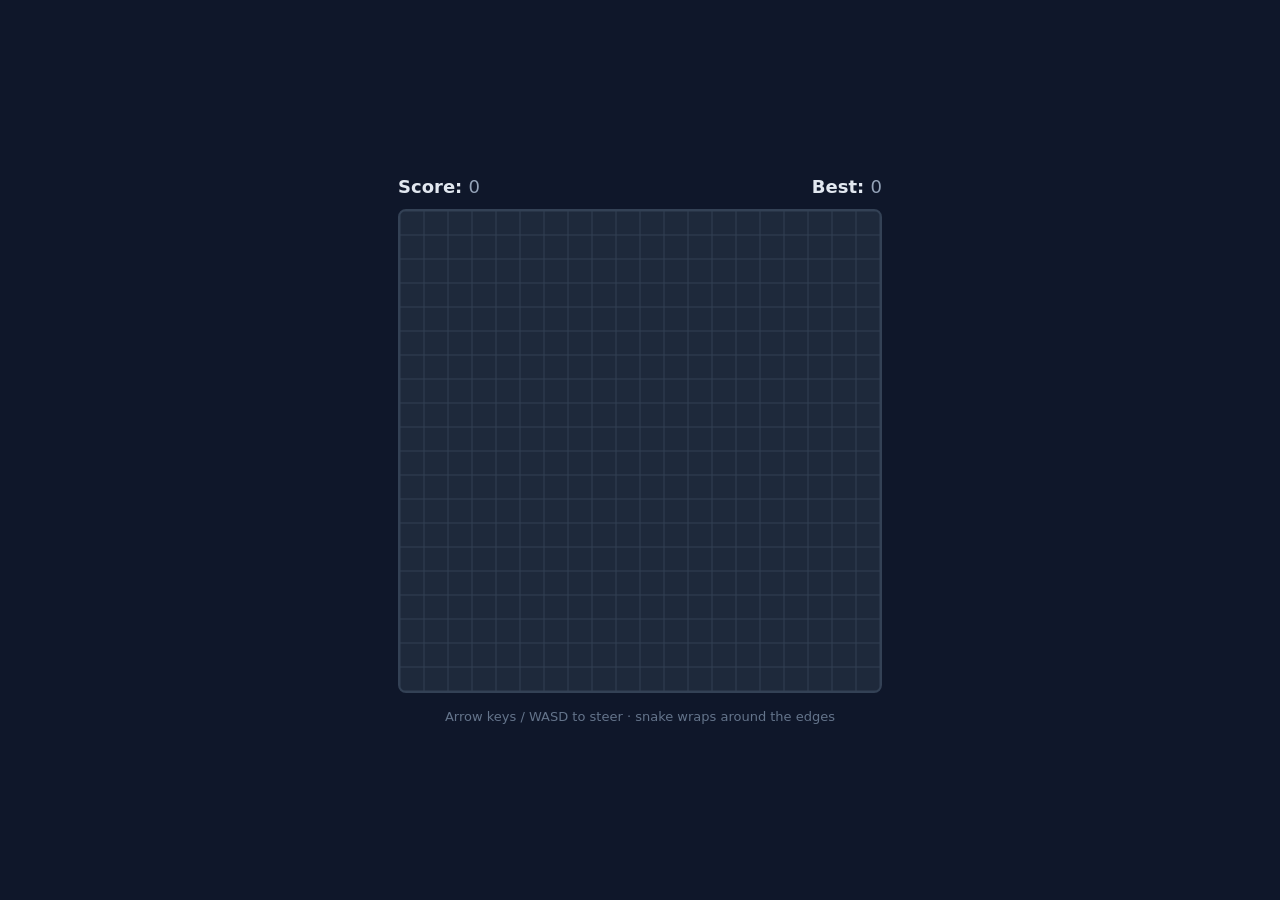
<file: index.html>
<!DOCTYPE html>
<html lang="en">
<head>
<meta charset="UTF-8">
<meta name="viewport" content="width=device-width, initial-scale=1.0">
<title>Snake</title>
<style>
  * { margin: 0; padding: 0; box-sizing: border-box; }
  body {
    background: #0f172a;
    display: flex;
    align-items: center;
    justify-content: center;
    min-height: 100vh;
    font-family: 'Segoe UI', system-ui, sans-serif;
    color: #e2e8f0;
  }
  #app {
    display: flex;
    flex-direction: column;
    align-items: center;
    gap: 12px;
  }
  canvas {
    background: #1e293b;
    border: 2px solid #334155;
    border-radius: 8px;
  }
  #hud {
    display: flex;
    justify-content: space-between;
    width: 100%;
    font-size: 18px;
    font-weight: 600;
  }
  #hud span { color: #94a3b8; font-weight: 400; }
  #msg {
    position: absolute;
    font-size: 28px;
    font-weight: 700;
    letter-spacing: 1px;
    text-align: center;
    color: #f8fafc;
    background: rgba(15, 23, 42, 0.85);
    padding: 16px 28px;
    border-radius: 10px;
    border: 1px solid #334155;
    display: none;
    user-select: none;
  }
  #msg.small { font-size: 18px; }
  .hidden { visibility: hidden; }
</style>
</head>
<body>
<div id="app">
  <div id="hud">
    <div>Score: <span id="score">0</span></div>
    <div>Best: <span id="best">0</span></div>
  </div>
  <div style="position: relative;">
    <canvas id="game" width="480" height="480"></canvas>
    <div id="msg"></div>
  </div>
  <div style="font-size: 13px; color: #64748b;">
    Arrow keys / WASD to steer &middot; snake wraps around the edges
  </div>
</div>

<script>
(function () {
  var COLS = 20, ROWS = 20, CELL = 24;
  var canvas = document.getElementById('game');
  var ctx = canvas.getContext('2d');
  var scoreEl = document.getElementById('score');
  var bestEl = document.getElementById('best');
  var msgEl = document.getElementById('msg');

  var dirs = { up: [0, -1], down: [0, 1], left: [-1, 0], right: [1, 0] };
  var opposite = { up: 'down', down: 'up', left: 'right', right: 'left' };

  var snake, dir, nextDir, food, score, best, speed, loop, running;

  function mod(n, m) { return ((n % m) + m) % m; }

  function spawnFood() {
    var free = [];
    for (var y = 0; y < ROWS; y++) {
      for (var x = 0; x < COLS; x++) {
        var occupied = snake.some(function (s) { return s[0] === x && s[1] === y; });
        if (!occupied) free.push([x, y]);
      }
    }
    if (free.length === 0) { endGame(); return; }
    food = free[Math.floor(Math.random() * free.length)];
  }

  function startGame() {
    snake = [[10, 10], [9, 10], [8, 10]];
    dir = 'right';
    nextDir = 'right';
    score = 0;
    speed = 120;
    running = true;
    scoreEl.textContent = score;
    msgEl.style.display = 'none';
    spawnFood();
    clearTimeout(loop);
    step();
  }

  function endGame() {
    running = false;
    clearTimeout(loop);
    best = Math.max(best || 0, score);
    bestEl.textContent = best;
    if (score > 0) {
      msgEl.textContent = 'Game Over \u00b7 Score ' + score + ' \u00b7 press any arrow to retry';
      msgEl.classList.remove('small');
    } else {
      msgEl.textContent = 'You win!';
      msgEl.classList.add('small');
    }
    msgEl.style.display = 'block';
  }

  function step() {
    if (!running) return;
    dir = nextDir;
    var head = snake[0];
    var d = dirs[dir];
    var nx = mod(head[0] + d[0], COLS);
    var ny = mod(head[1] + d[1], ROWS);

    var willEat = food && nx === food[0] && ny === food[1];
    var hitSelf = snake.some(function (s) { return s[0] === nx && s[1] === ny; });

    if (hitSelf) {
      if (snake.length <= 1) { endGame(); return; }
      endGame();
      return;
    }

    snake.unshift([nx, ny]);
    if (willEat) {
      score += 10;
      scoreEl.textContent = score;
      speed = Math.max(60, speed - 3);
      spawnFood();
    } else {
      snake.pop();
    }
    draw();
    loop = setTimeout(step, speed);
  }

  function draw() {
    ctx.clearRect(0, 0, canvas.width, canvas.height);
    ctx.strokeStyle = '#334155';
    ctx.lineWidth = 1;
    for (var x = 0; x <= COLS; x++) {
      ctx.beginPath(); ctx.moveTo(x * CELL, 0); ctx.lineTo(x * CELL, canvas.height); ctx.stroke();
    }
    for (var y = 0; y <= ROWS; y++) {
      ctx.beginPath(); ctx.moveTo(0, y * CELL); ctx.lineTo(canvas.width, y * CELL); ctx.stroke();
    }

    snake.forEach(function (seg, i) {
      var shade = i === 0 ? '#22c55e' : '#16a34a';
      ctx.fillStyle = shade;
      ctx.fillRect(seg[0] * CELL + 1, seg[1] * CELL + 1, CELL - 2, CELL - 2);
    });

    if (food) {
      ctx.fillStyle = '#ef4444';
      ctx.fillRect(food[0] * CELL + 1, food[1] * CELL + 1, CELL - 2, CELL - 2);
    }
  }

  document.addEventListener('keydown', function (e) {
    var key = e.key.toLowerCase();
    var d = key === 'arrowup' || key === 'w' ? 'up'
          : key === 'arrowdown' || key === 's' ? 'down'
          : key === 'arrowleft' || key === 'a' ? 'left'
          : key === 'arrowright' || key === 'd' ? 'right' : null;
    if (!d) return;
    e.preventDefault();
    if (!running) { startGame(); return; }
    if (d !== opposite[dir]) nextDir = d;
  });

  draw();
  msgEl.textContent = 'Press an arrow key to start';
  msgEl.style.display = 'block';
})();
</script>
</body>
</html>
</file>
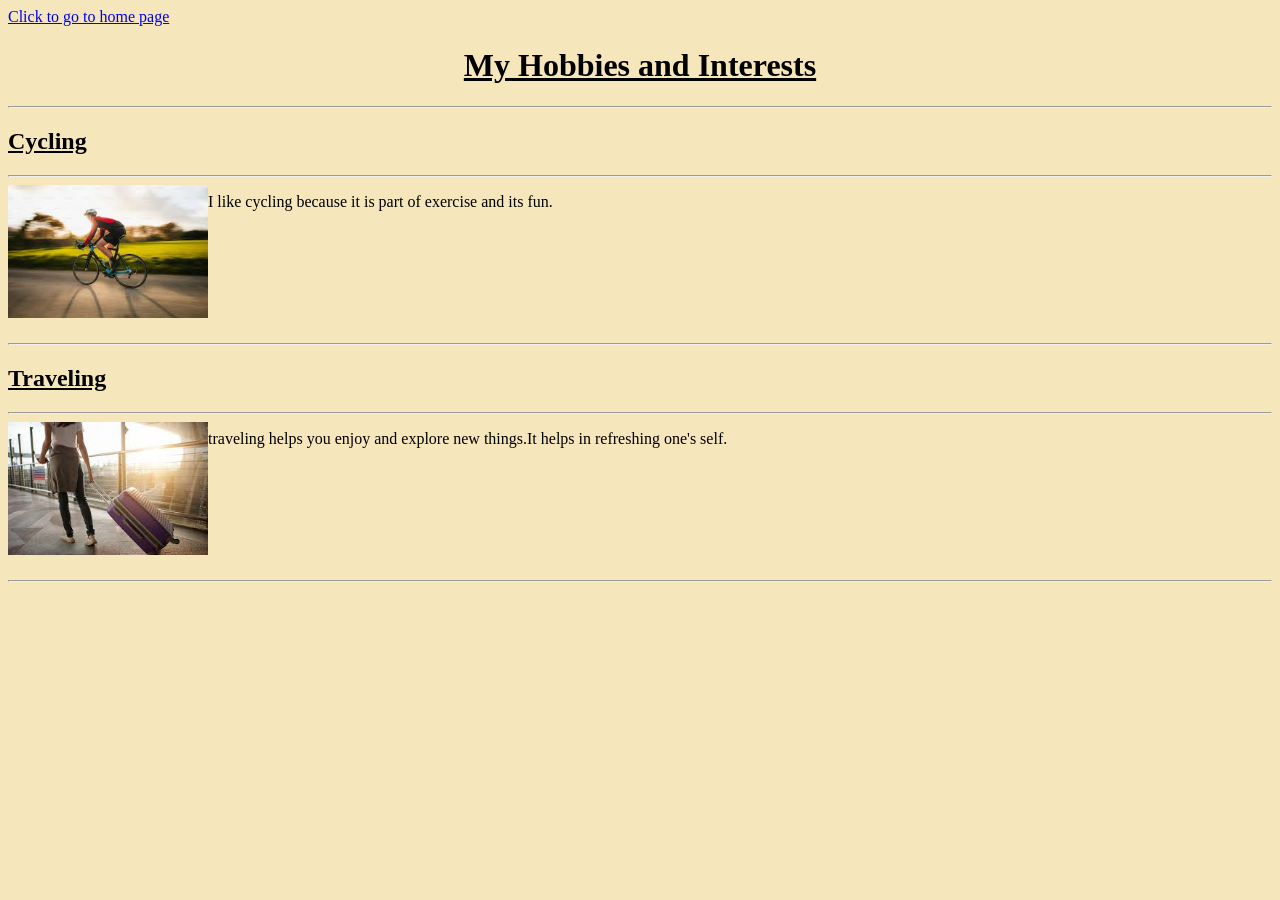
<file: hobbies.html>
<!DOCTYPE html>
<html>

<head>
<title>hobbies.html</title>
</head>

<body style="background-color: #F5E6BC;">
	<a href="home.html">Click to go to home page</a>

<center>
<h1><u>My Hobbies and Interests</u></h1>
</center>
<hr>


<h2><u>Cycling</u></h2>
<hr>
<img src="cycling.jpg" width="200" align="left">

<p>I like cycling because it is part of exercise and its fun.</p>
<br><br><br><br><br><br>
<hr>

<h2><u>Traveling</u></h2>
<hr>

<img src="download.jpg" width="200" align="left">

<p>traveling helps you enjoy and explore new things.It helps in refreshing one's self.</p>
<br><br><br><br><br><br>
<hr>

</body>
</html>
</file>
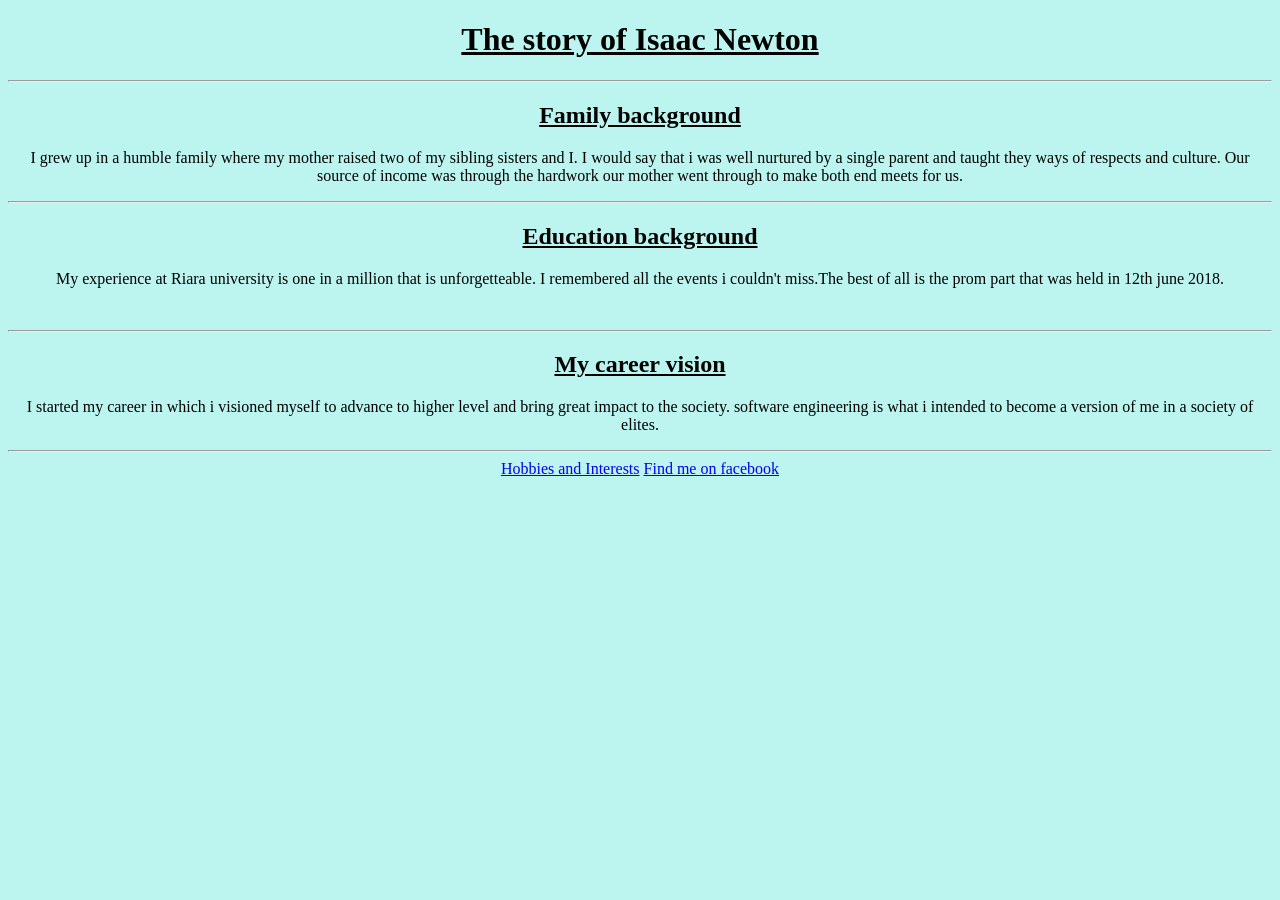
<file: home.html>
<!DOCTYPE html>
<html>
<head>
<title>index.html</title>
</head>

<body style="background-color: #BCF5F0; ">

<center>
<h1><u>The story of Isaac Newton</u></h1>
</centre> 
<hr>
 
 <center>
<h2><u>Family background</u></h2>
</center>

<p> I grew up in a humble family where my mother raised two of my sibling sisters and I. I would say that i was well nurtured by a single parent and taught they ways of respects and culture. Our source of income was through the hardwork our mother went through to make both end meets for us.</p>
<hr>

<center>
<h2><u>Education background</u></h2>
</center>

<P>My experience at Riara university is one in a million that is unforgetteable. I remembered all the events i couldn't miss.The best of all is the prom part that was held in 12th june 2018.</p>
<br><hr>

<center>
<h2><u>My career vision</u></h2>
</centre>

<p>I started my career in which i visioned myself to advance to higher level and bring great impact to the society. software engineering is what i intended to become a version of me in a society of elites.</p>
<hr>

<a href="hobbies.html">Hobbies and Interests</a>

<a href="https://www.facebook.com/Aaron.ghak">Find me on facebook</a>

</body>
</html>
</file>
